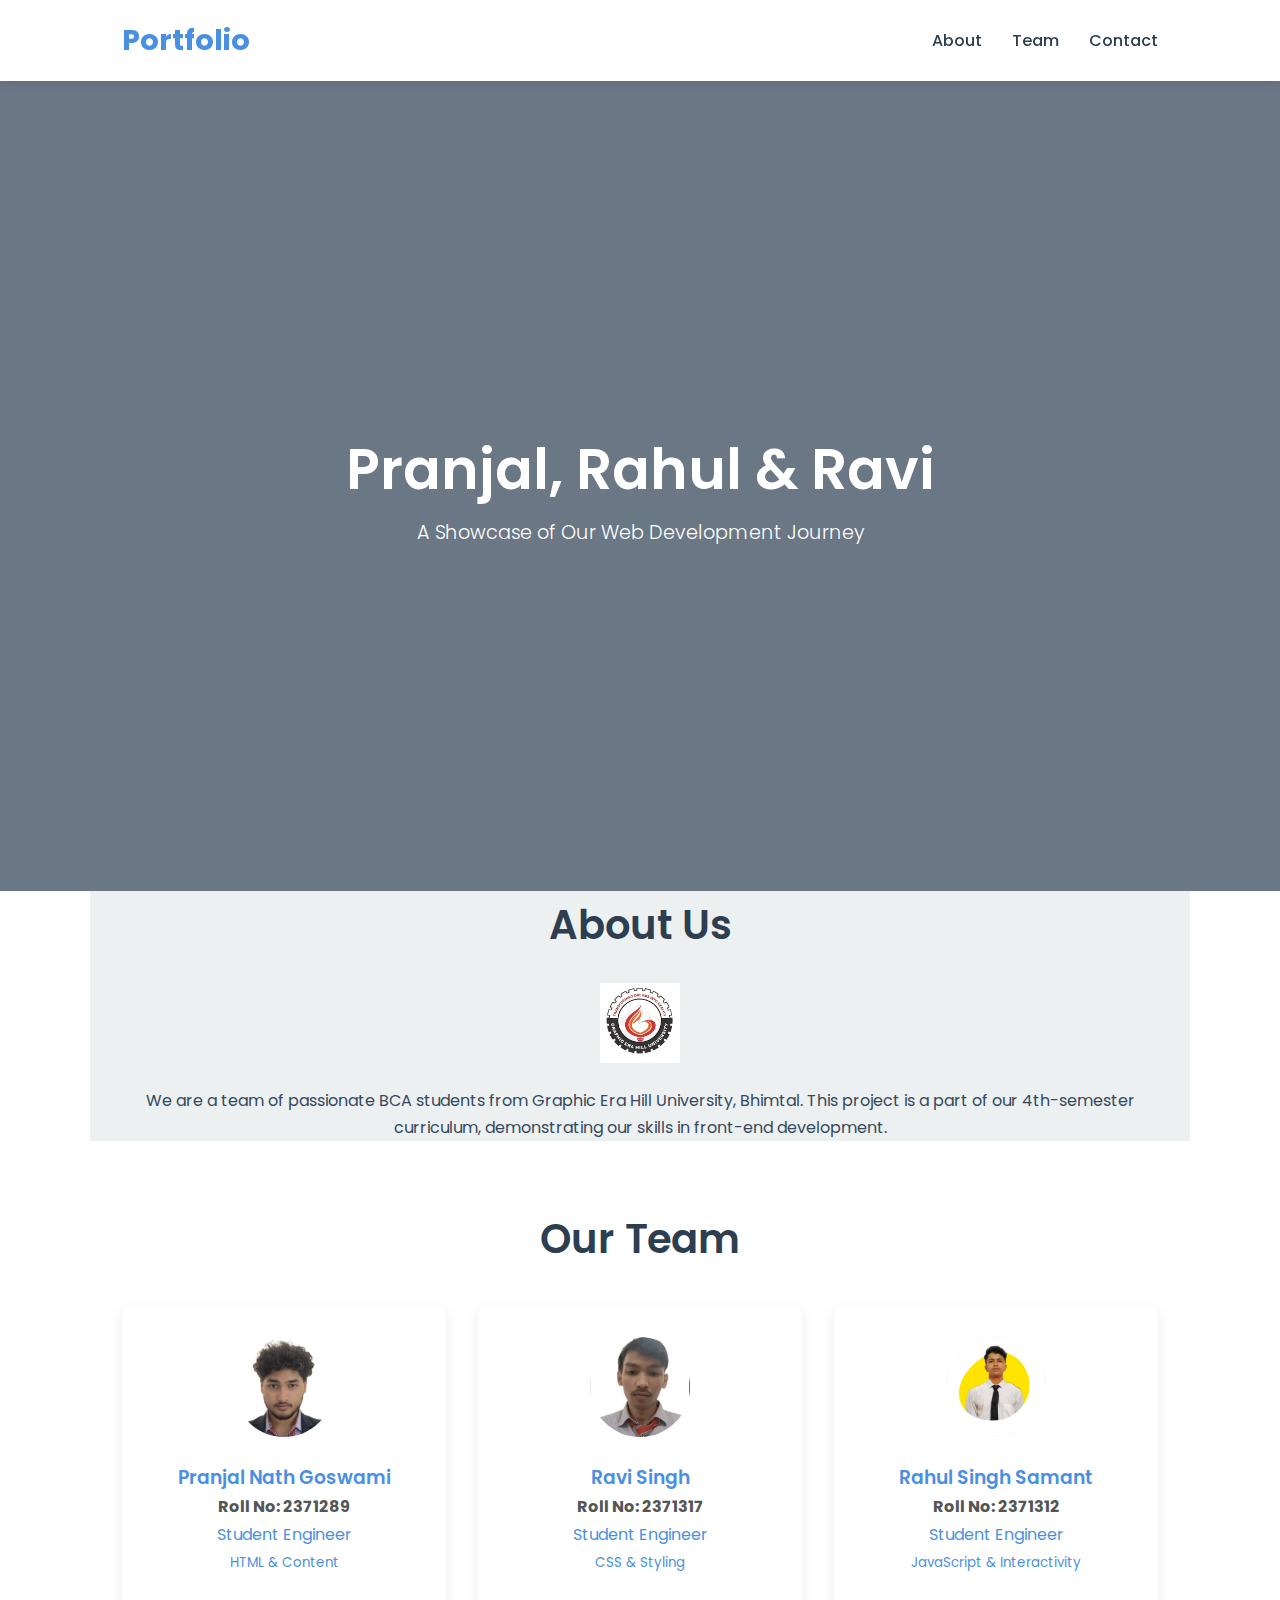
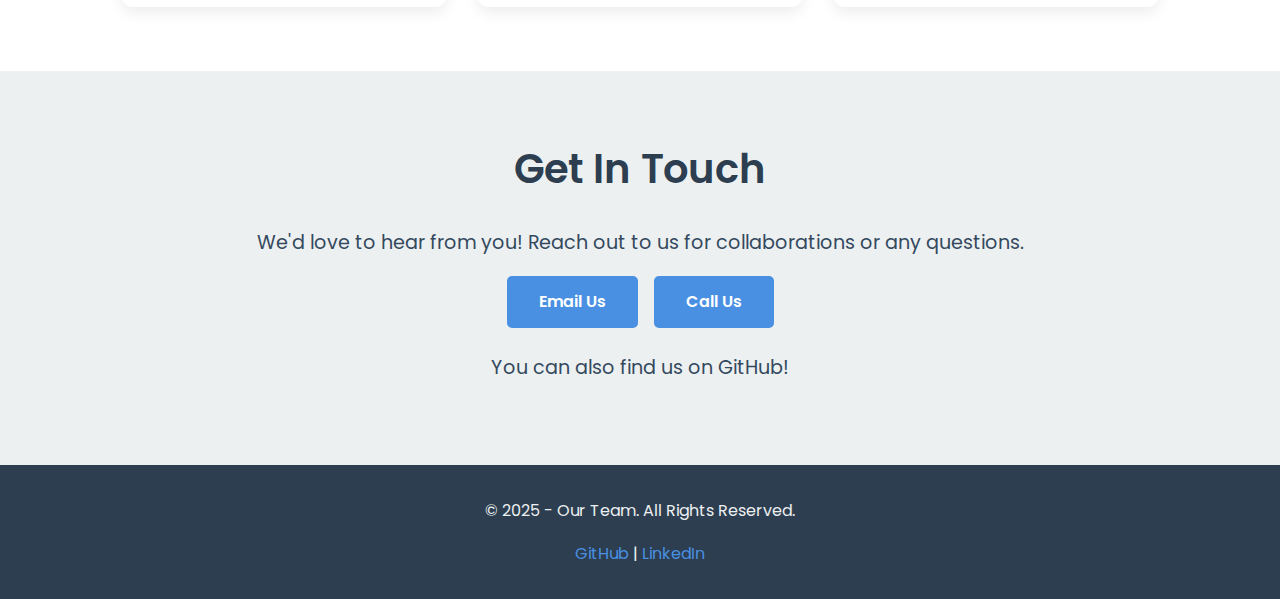
<file: index.html>
<!DOCTYPE html>
<html lang="en">
<head>
    <meta charset="UTF-8">
    <meta name="viewport" content="width=device-width, initial-scale=1.0">
    <title>Personal Portfolio Website</title>
    <link rel="preconnect" href="https://fonts.googleapis.com">
    <link rel="preconnect" href="https://fonts.gstatic.com" crossorigin>
    <link href="https://fonts.googleapis.com/css2?family=Poppins:wght@300;400;600;700&display=swap" rel="stylesheet">
    <link rel="stylesheet" href="style.css">
</head>
<body>

    <header>
        <nav class="container">
            <div class="logo">Portfolio</div>
            <ul>
                <li><a href="#about">About</a></li>
                <li><a href="#team">Team</a></li>
                <li><a href="#contact">Contact</a></li>
            </ul>
        </nav>
    </header>

    <main>
        <section id="hero">
            <h1>Pranjal, Rahul & Ravi</h1>
            <p>A Showcase of Our Web Development Journey</p>
        </section>

        <section id="about" class="container">
            <h2>About Us</h2>
            <a href="https://gehu.ac.in/bhimtal/" target="_blank" rel="noopener noreferrer">
                <img src="gehu logo.jpeg" alt="Graphic Era Hill University Logo" style="display: block; margin: 0 auto 1.5rem; height: 80px;">
            </a>
            <p style="text-align: center;">We are a team of passionate BCA students from Graphic Era Hill University, Bhimtal. This project is a part of our 4th-semester curriculum, demonstrating our skills in front-end development.</p>
        </section>

        <section id="team">
            <div class="container">
                <h2>Our Team</h2>
                <div class="grid-container">
                    <a href="pranjal.html" class="card-link">
                        <div class="card">
                            <img src="Pranjal Nath Goswami/new profile photo resized.jpg" alt="Pranjal Nath Goswami" style="width:100px; height:100px; border-radius:50%; object-fit:cover;">
                            <h3>Pranjal Nath Goswami</h3>
                            <p style="font-weight: bold; color: #555; margin: 0;">Roll No: 2371289</p>
                            <p>Student Engineer</p>
                            <p><small>HTML & Content</small></p>
                        </div>
                    </a>
                    <a href="ravi.html" class="card-link">
                        <div class="card">
                            <img src="Ravi Singh/ravi updated.jpg" alt="Ravi Singh" style="width:100px; height:100px; border-radius:50%; object-fit:cover;">
                            <h3>Ravi Singh</h3>
                            <p style="font-weight: bold; color: #555; margin: 0;">Roll No: 2371317</p>
                            <p>Student Engineer</p>
                            <p><small>CSS & Styling</small></p>
                        </div>
                    </a>
                    <a href="rahul.html" class="card-link">
                        <div class="card">
                            <img src="Rahul Singh Samant/rahul profile photo.jpg" alt="Rahul Singh Samant" style="width:100px; height:100px; border-radius:50%; object-fit:cover;">
                            <h3>Rahul Singh Samant</h3>
                            <p style="font-weight: bold; color: #555; margin: 0;">Roll No: 2371312</p>
                            <p>Student Engineer</p>
                            <p><small>JavaScript & Interactivity</small></p>
                        </div>
                    </a>
                </div>
            </div>
        </section>

        <section id="contact">
            <div class="container">
                <h2>Get In Touch</h2>
                <p>We'd love to hear from you! Reach out to us for collaborations or any questions.</p>
                <div class="contact-buttons" style="display: flex; justify-content: center; gap: 1rem;">
                    <a href="mailto:pranjalnathgoswami@gmail.com" class="btn">Email Us</a>
                    <a href="tel:+916395245393" class="btn">Call Us</a>
                </div>
                <p style="margin-top: 1.5rem;">You can also find us on GitHub!</p>
            </div>
        </section>
    </main>

    <footer>
        <div class="container">
            <p>&copy; 2025 - Our Team. All Rights Reserved.</p>
            <div class="footer-links" style="margin-top: 1rem;">
                <a href="https://github.com/PranjalNG" target="_blank">GitHub</a> |
                <a href="https://www.linkedin.com/in/pranjal-nath-goswami/" target="_blank">LinkedIn</a>
            </div>
        </div>
    </footer>

    <script src="script.js"></script>

    <style>
        .team-grid .card a {
            text-decoration: none;
            color: inherit;
            display: block;
        }
        .team-grid .card p {
            margin: 5px 0;
        }
    </style>
</body>
</html>
</file>
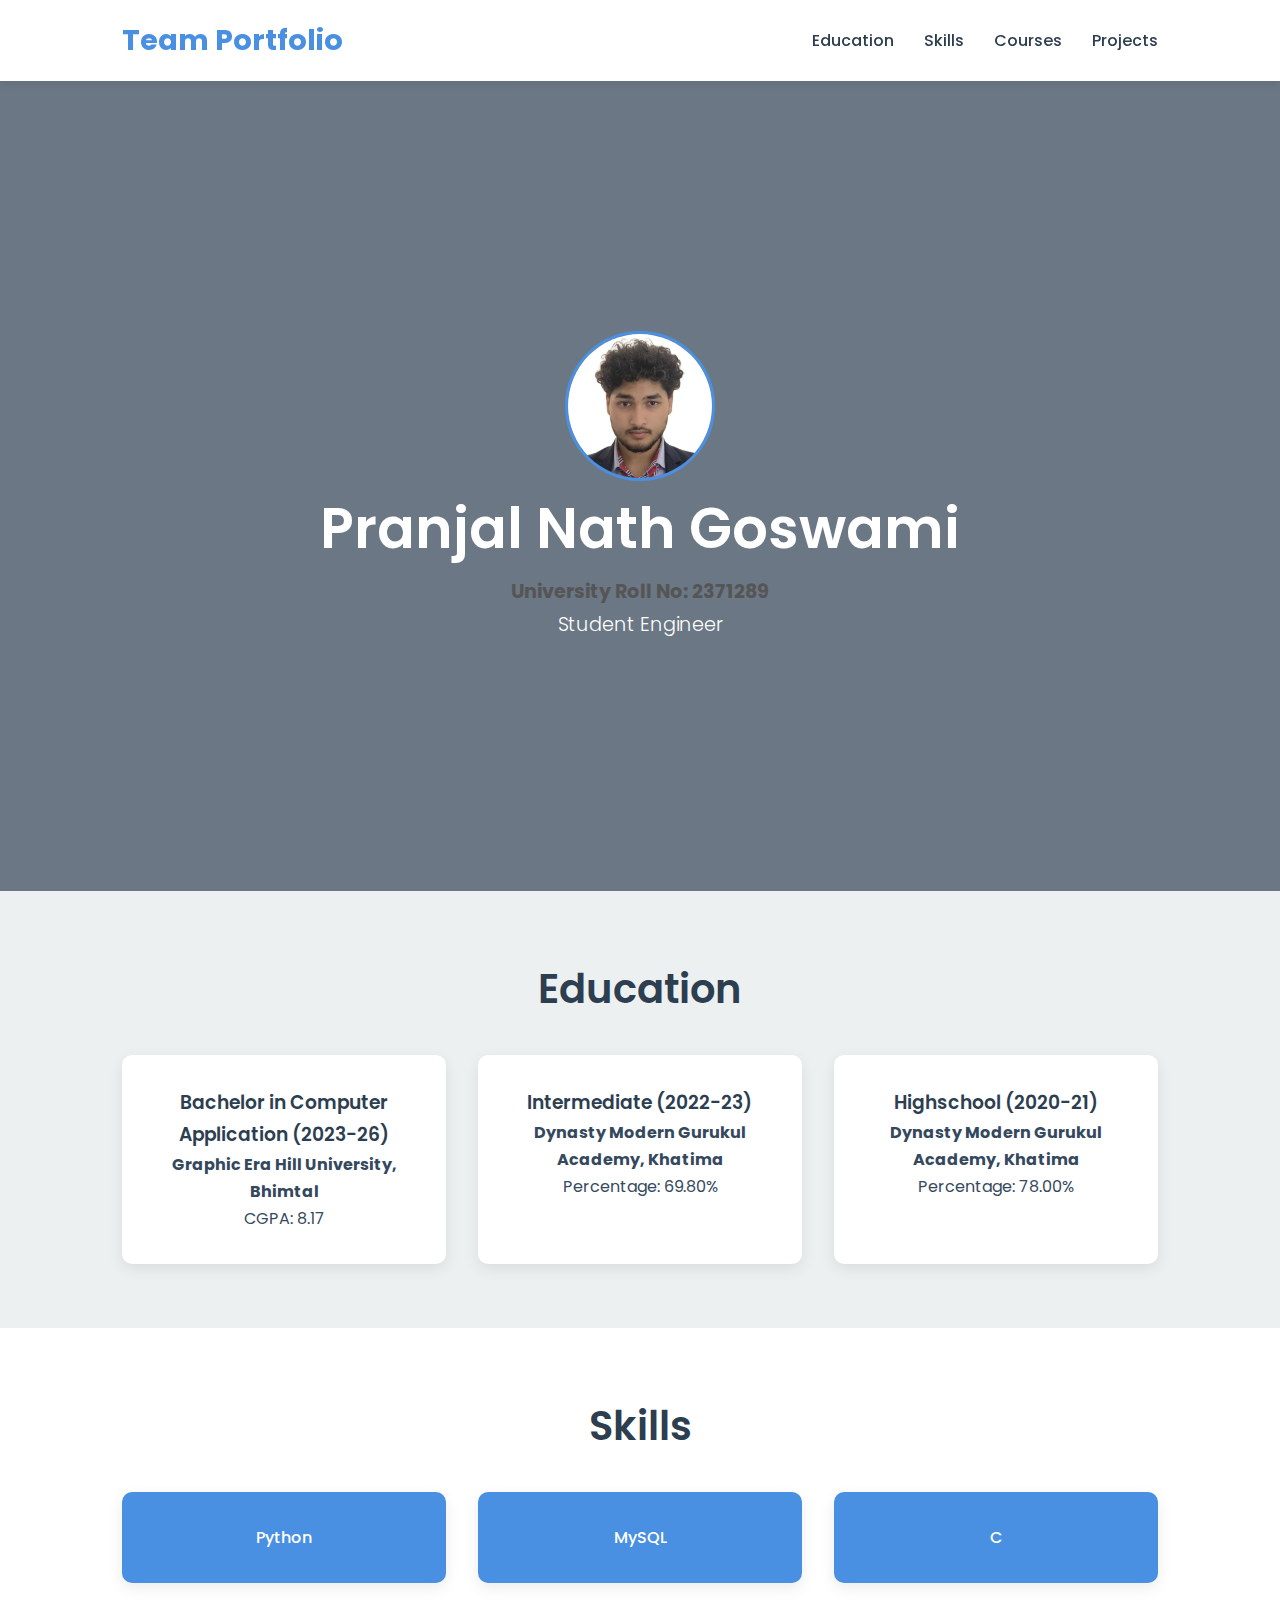
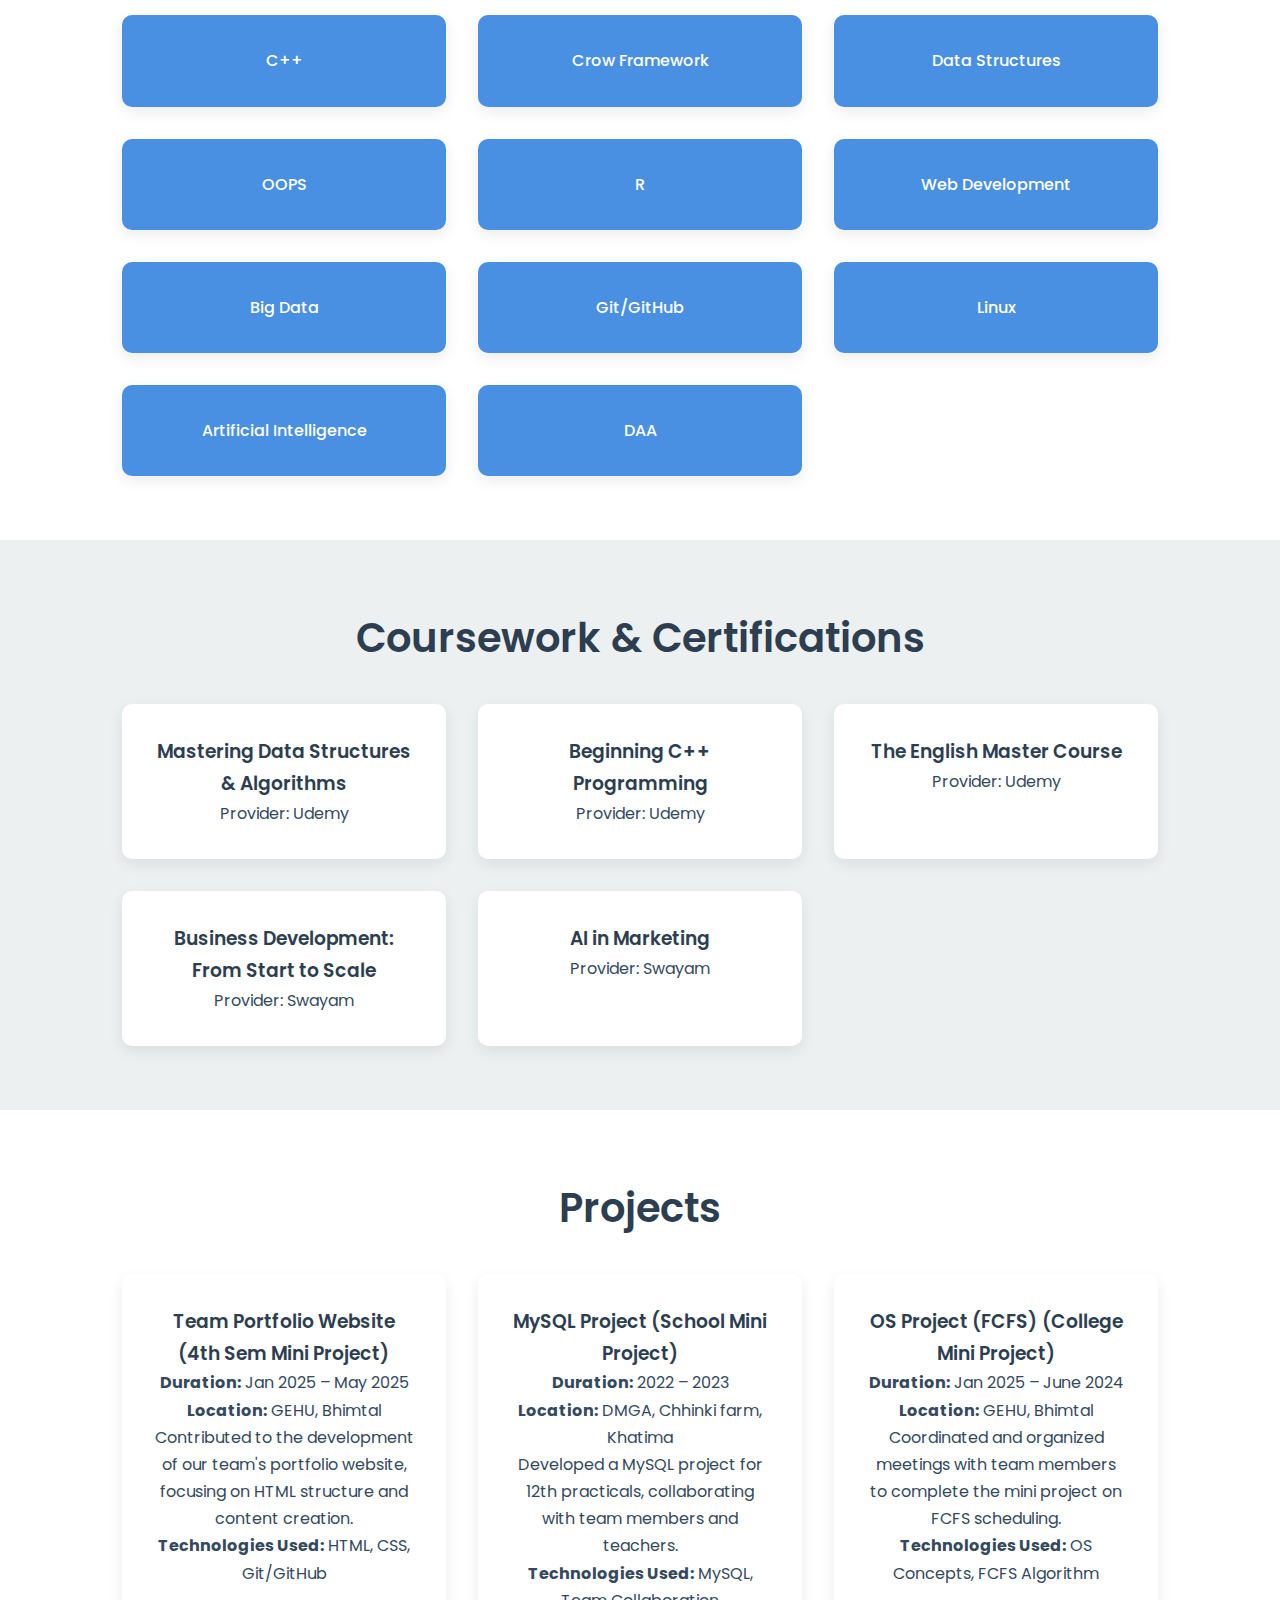
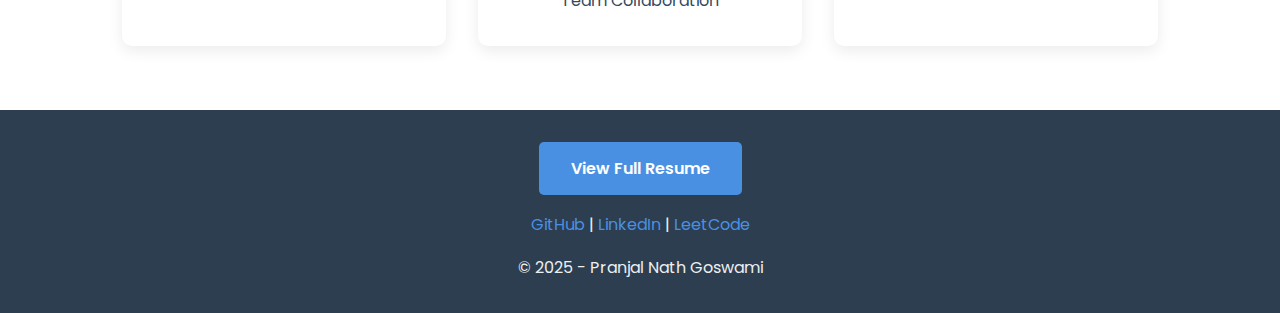
<file: pranjal.html>
<!DOCTYPE html>
<html lang="en">
<head>
    <meta charset="UTF-8">
    <meta name="viewport" content="width=device-width, initial-scale=1.0">
    <title>Pranjal Nath Goswami - Portfolio</title>
    <link rel="preconnect" href="https://fonts.googleapis.com">
    <link rel="preconnect" href="https://fonts.gstatic.com" crossorigin>
    <link href="https://fonts.googleapis.com/css2?family=Poppins:wght@300;400;600;700&display=swap" rel="stylesheet">
    <link rel="stylesheet" href="style.css">
</head>
<body>

    <header>
        <nav class="container">
            <div class="logo"><a href="index.html" style="color: var(--primary-color);">Team Portfolio</a></div>
            <ul>
                <li><a href="#education">Education</a></li>
                <li><a href="#skills">Skills</a></li>
                <li><a href="#courses">Courses</a></li>
                <li><a href="#projects">Projects</a></li>
            </ul>
        </nav>
    </header>

    <main>
        <section id="hero" style="text-align: center; padding: 50px 0;">
            <img src="Pranjal Nath Goswami/new profile photo resized.jpg" alt="Pranjal Nath Goswami" class="profile-photo" style="width: 150px; height: 150px; border-radius: 50%; object-fit: cover; border: 3px solid var(--primary-color);">
            <h1>Pranjal Nath Goswami</h1>
            <p style="font-weight: bold; color: #555;">University Roll No: 2371289</p>
            <p>Student Engineer</p>
        </section>

        <section id="education">
            <div class="container">
                <h2>Education</h2>
                <div class="grid-container">
                    <div class="card">
                        <h3>Bachelor in Computer Application (2023-26)</h3>
                        <p><strong>Graphic Era Hill University, Bhimtal</strong></p>
                        <p>CGPA: 8.17</p>
                    </div>
                    <div class="card">
                        <h3>Intermediate (2022-23)</h3>
                        <p><strong>Dynasty Modern Gurukul Academy, Khatima</strong></p>
                        <p>Percentage: 69.80%</p>
                    </div>
                    <div class="card">
                        <h3>Highschool (2020-21)</h3>
                        <p><strong>Dynasty Modern Gurukul Academy, Khatima</strong></p>
                        <p>Percentage: 78.00%</p>
                    </div>
                </div>
            </div>
        </section>

        <section id="skills">
            <div class="container">
                <h2>Skills</h2>
                <div class="grid-container">
                    <a href="https://www.python.org/" target="_blank" class="card-link"><div class="card">Python</div></a>
                    <a href="https://www.mysql.com/" target="_blank" class="card-link"><div class="card">MySQL</div></a>
                    <a href="https://en.wikipedia.org/wiki/C_(programming_language)" target="_blank" class="card-link"><div class="card">C</div></a>
                    <a href="https://isocpp.org/" target="_blank" class="card-link"><div class="card">C++</div></a>
                    <a href="https://crowcpp.org/" target="_blank" class="card-link"><div class="card">Crow Framework</div></a>
                    <a href="https://en.wikipedia.org/wiki/Data_structure" target="_blank" class="card-link"><div class="card">Data Structures</div></a>
                    <a href="https://en.wikipedia.org/wiki/Object-oriented_programming" target="_blank" class="card-link"><div class="card">OOPS</div></a>
                    <a href="https://www.r-project.org/" target="_blank" class="card-link"><div class="card">R</div></a>
                    <a href="https://developer.mozilla.org/en-US/docs/Web" target="_blank" class="card-link"><div class="card">Web Development</div></a>
                    <a href="https://en.wikipedia.org/wiki/Big_data" target="_blank" class="card-link"><div class="card">Big Data</div></a>
                    <a href="https://github.com/" target="_blank" class="card-link"><div class="card">Git/GitHub</div></a>
                    <a href="https://www.linux.org/" target="_blank" class="card-link"><div class="card">Linux</div></a>
                    <a href="https://en.wikipedia.org/wiki/Artificial_intelligence" target="_blank" class="card-link"><div class="card">Artificial Intelligence</div></a>
                    <a href="https://en.wikipedia.org/wiki/Analysis_of_algorithms" target="_blank" class="card-link"><div class="card">DAA</div></a>
                </div>
            </div>
        </section>

        <section id="courses">
            <div class="container">
                <h2>Coursework & Certifications</h2>
                <div class="grid-container">
                    <div class="card">
                        <h3>Mastering Data Structures & Algorithms</h3>
                        <p>Provider: Udemy</p>
                    </div>
                    <div class="card">
                        <h3>Beginning C++ Programming</h3>
                        <p>Provider: Udemy</p>
                    </div>
                    <div class="card">
                        <h3>The English Master Course</h3>
                        <p>Provider: Udemy</p>
                    </div>
                     <div class="card">
                        <h3>Business Development: From Start to Scale</h3>
                        <p>Provider: Swayam</p>
                    </div>
                     <div class="card">
                        <h3>AI in Marketing</h3>
                        <p>Provider: Swayam</p>
                    </div>
                </div>
            </div>
        </section>

        <section id="projects">
            <div class="container">
                <h2>Projects</h2>
                <div class="grid-container">
                    <div class="card">
                        <h3>Team Portfolio Website (4th Sem Mini Project)</h3>
                        <p><strong>Duration:</strong> Jan 2025 – May 2025<br><strong>Location:</strong> GEHU, Bhimtal</p>
                        <p>Contributed to the development of our team's portfolio website, focusing on HTML structure and content creation.</p>
                        <p><strong>Technologies Used:</strong> HTML, CSS, Git/GitHub</p>
                    </div>
                    <div class="card">
                        <h3>MySQL Project (School Mini Project)</h3>
                        <p><strong>Duration:</strong> 2022 – 2023<br><strong>Location:</strong> DMGA, Chhinki farm, Khatima</p>
                        <p>Developed a MySQL project for 12th practicals, collaborating with team members and teachers.</p>
                        <p><strong>Technologies Used:</strong> MySQL, Team Collaboration</p>
                    </div>
                    <div class="card">
                        <h3>OS Project (FCFS) (College Mini Project)</h3>
                        <p><strong>Duration:</strong> Jan 2025 – June 2024<br><strong>Location:</strong> GEHU, Bhimtal</p>
                        <p>Coordinated and organized meetings with team members to complete the mini project on FCFS scheduling.</p>
                        <p><strong>Technologies Used:</strong> OS Concepts, FCFS Algorithm</p>
                    </div>
                </div>
            </div>
        </section>

    </main>

    <footer>
        <div class="container">
             <p>
                <a href="Pranjal Nath Goswami/Updated resume till 19 may 2025.pdf" target="_blank" class="btn">View Full Resume</a>
            </p>
            <div class="footer-links" style="margin-top: 1rem;">
                 <a href="https://github.com/PranjalNG" target="_blank">GitHub</a> |
                 <a href="https://www.linkedin.com/in/pranjal-nath-goswami/" target="_blank">LinkedIn</a> |
                 <a href="https://leetcode.com/u/Pranjal_Nath_Goswami/" target="_blank">LeetCode</a>
            </div>
             <p style="margin-top: 1rem;">&copy; 2025 - Pranjal Nath Goswami</p>
        </div>
    </footer>

    <script src="script.js"></script>
</body>
</html>
</file>
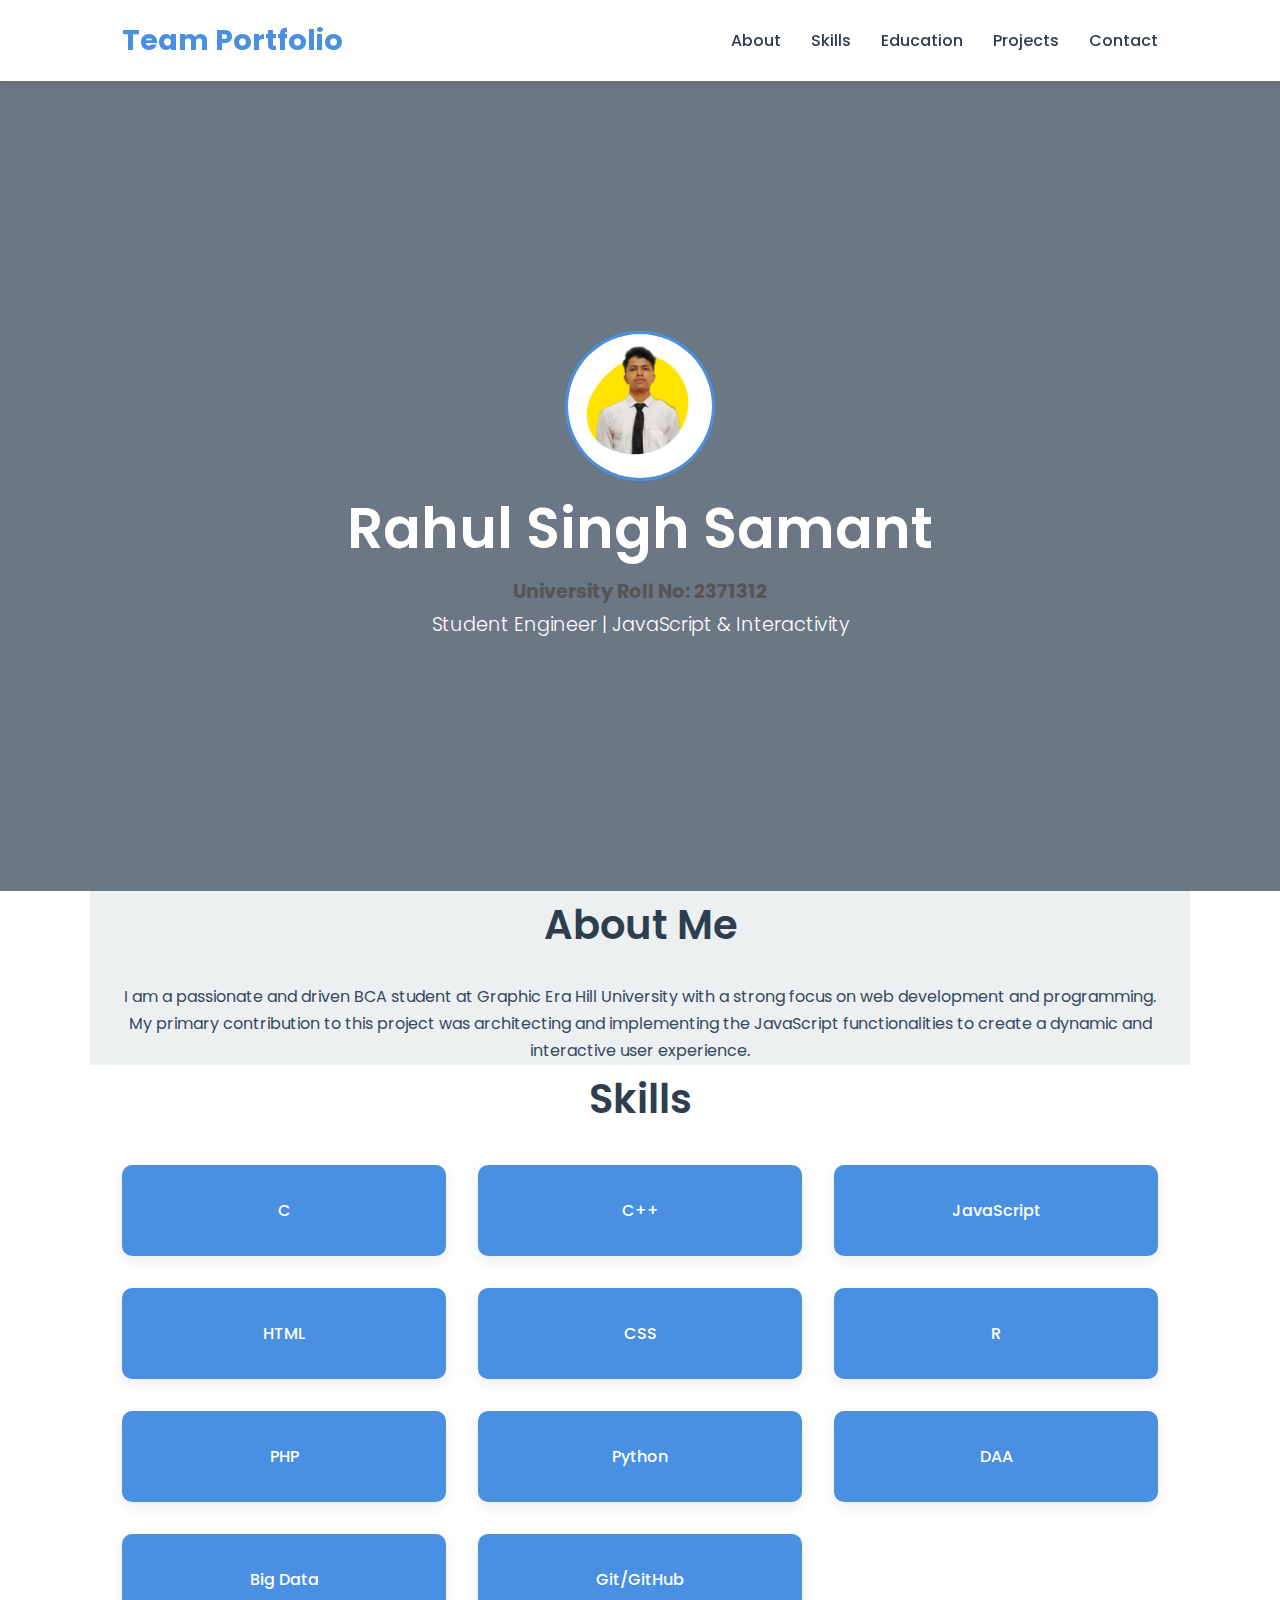
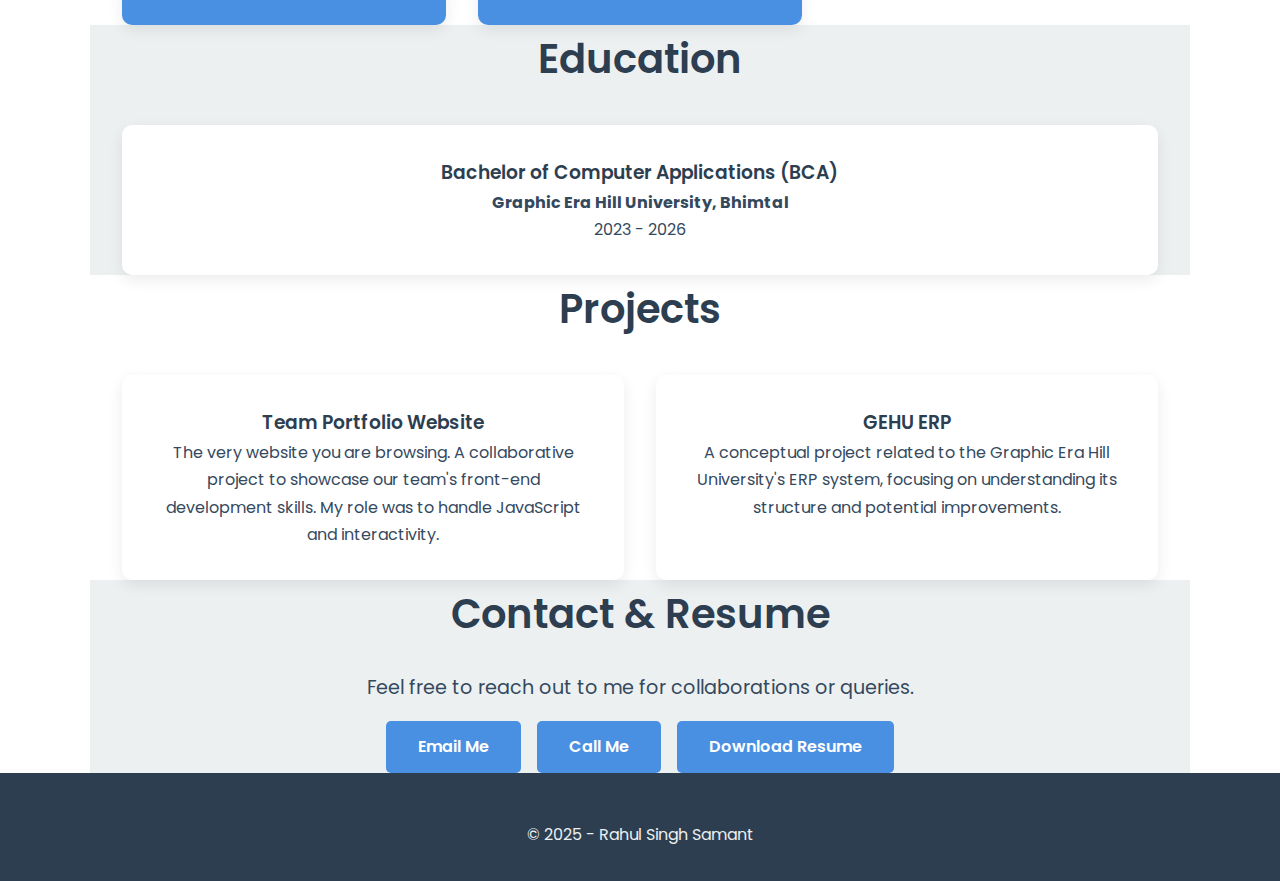
<file: rahul.html>
<!DOCTYPE html>
<html lang="en">
<head>
    <meta charset="UTF-8">
    <meta name="viewport" content="width=device-width, initial-scale=1.0">
    <title>Rahul Singh Samant - Portfolio</title>
    <link rel="preconnect" href="https://fonts.googleapis.com">
    <link rel="preconnect" href="https://fonts.gstatic.com" crossorigin>
    <link href="https://fonts.googleapis.com/css2?family=Poppins:wght@300;400;600;700&display=swap" rel="stylesheet">
    <link rel="stylesheet" href="style.css">
</head>
<body>

    <header>
        <nav class="container">
            <div class="logo"><a href="index.html" style="color: var(--primary-color);">Team Portfolio</a></div>
            <ul>
                <li><a href="#about">About</a></li>
                <li><a href="#skills">Skills</a></li>
                <li><a href="#education">Education</a></li>
                <li><a href="#projects">Projects</a></li>
                <li><a href="#contact">Contact</a></li>
            </ul>
        </nav>
    </header>

    <main>
        <section id="hero" style="text-align: center; padding: 50px 0;">
             <img src="Rahul Singh Samant/rahul profile photo.jpg" alt="Rahul Singh Samant" class="profile-photo" style="width: 150px; height: 150px; border-radius: 50%; object-fit: cover; border: 3px solid var(--primary-color);">
            <h1>Rahul Singh Samant</h1>
            <p style="font-weight: bold; color: #555;">University Roll No: 2371312</p>
            <p>Student Engineer | JavaScript & Interactivity</p>
        </section>

        <section id="about" class="container">
            <h2>About Me</h2>
            <p style="text-align: center;">I am a passionate and driven BCA student at Graphic Era Hill University with a strong focus on web development and programming. My primary contribution to this project was architecting and implementing the JavaScript functionalities to create a dynamic and interactive user experience.</p>
        </section>

        <section id="skills" class="container">
            <h2>Skills</h2>
            <div class="grid-container">
                <div class="card">C</div>
                <div class="card">C++</div>
                <div class="card">JavaScript</div>
                <div class="card">HTML</div>
                <div class="card">CSS</div>
                <div class="card">R</div>
                <div class="card">PHP</div>
                <div class="card">Python</div>
                <div class="card">DAA</div>
                <div class="card">Big Data</div>
                <div class="card">Git/GitHub</div>
            </div>
        </section>

        <section id="education" class="container">
            <h2>Education</h2>
            <div class="grid-container">
                <div class="card">
                    <h3>Bachelor of Computer Applications (BCA)</h3>
                    <p><strong>Graphic Era Hill University, Bhimtal</strong></p>
                    <p>2023 - 2026</p>
                </div>
            </div>
        </section>

        <section id="projects" class="container">
            <h2>Projects</h2>
            <div class="grid-container">
                <div class="card">
                    <h3>Team Portfolio Website</h3>
                    <p>The very website you are browsing. A collaborative project to showcase our team's front-end development skills. My role was to handle JavaScript and interactivity.</p>
                </div>
                <div class="card">
                    <h3>GEHU ERP</h3>
                    <p>A conceptual project related to the Graphic Era Hill University's ERP system, focusing on understanding its structure and potential improvements.</p>
                </div>
            </div>
        </section>

        <section id="contact" class="container">
            <h2>Contact & Resume</h2>
            <p style="text-align: center;">Feel free to reach out to me for collaborations or queries.</p>
            <div class="contact-buttons" style="display: flex; justify-content: center; gap: 1rem; margin-top: 1rem;">
                <a href="mailto:rahulsmant299@gmail.com" class="btn">Email Me</a>
                <a href="tel:+917817951401" class="btn">Call Me</a>
                <a href="Rahul Singh Samant/rahul resume.jpg" class="btn" download>Download Resume</a>
            </div>
        </section>

    </main>

    <footer>
        <div class="container">
             <p style="margin-top: 1rem;">&copy; 2025 - Rahul Singh Samant</p>
        </div>
    </footer>

    <script src="script.js"></script>
</body>
</html>
</file>
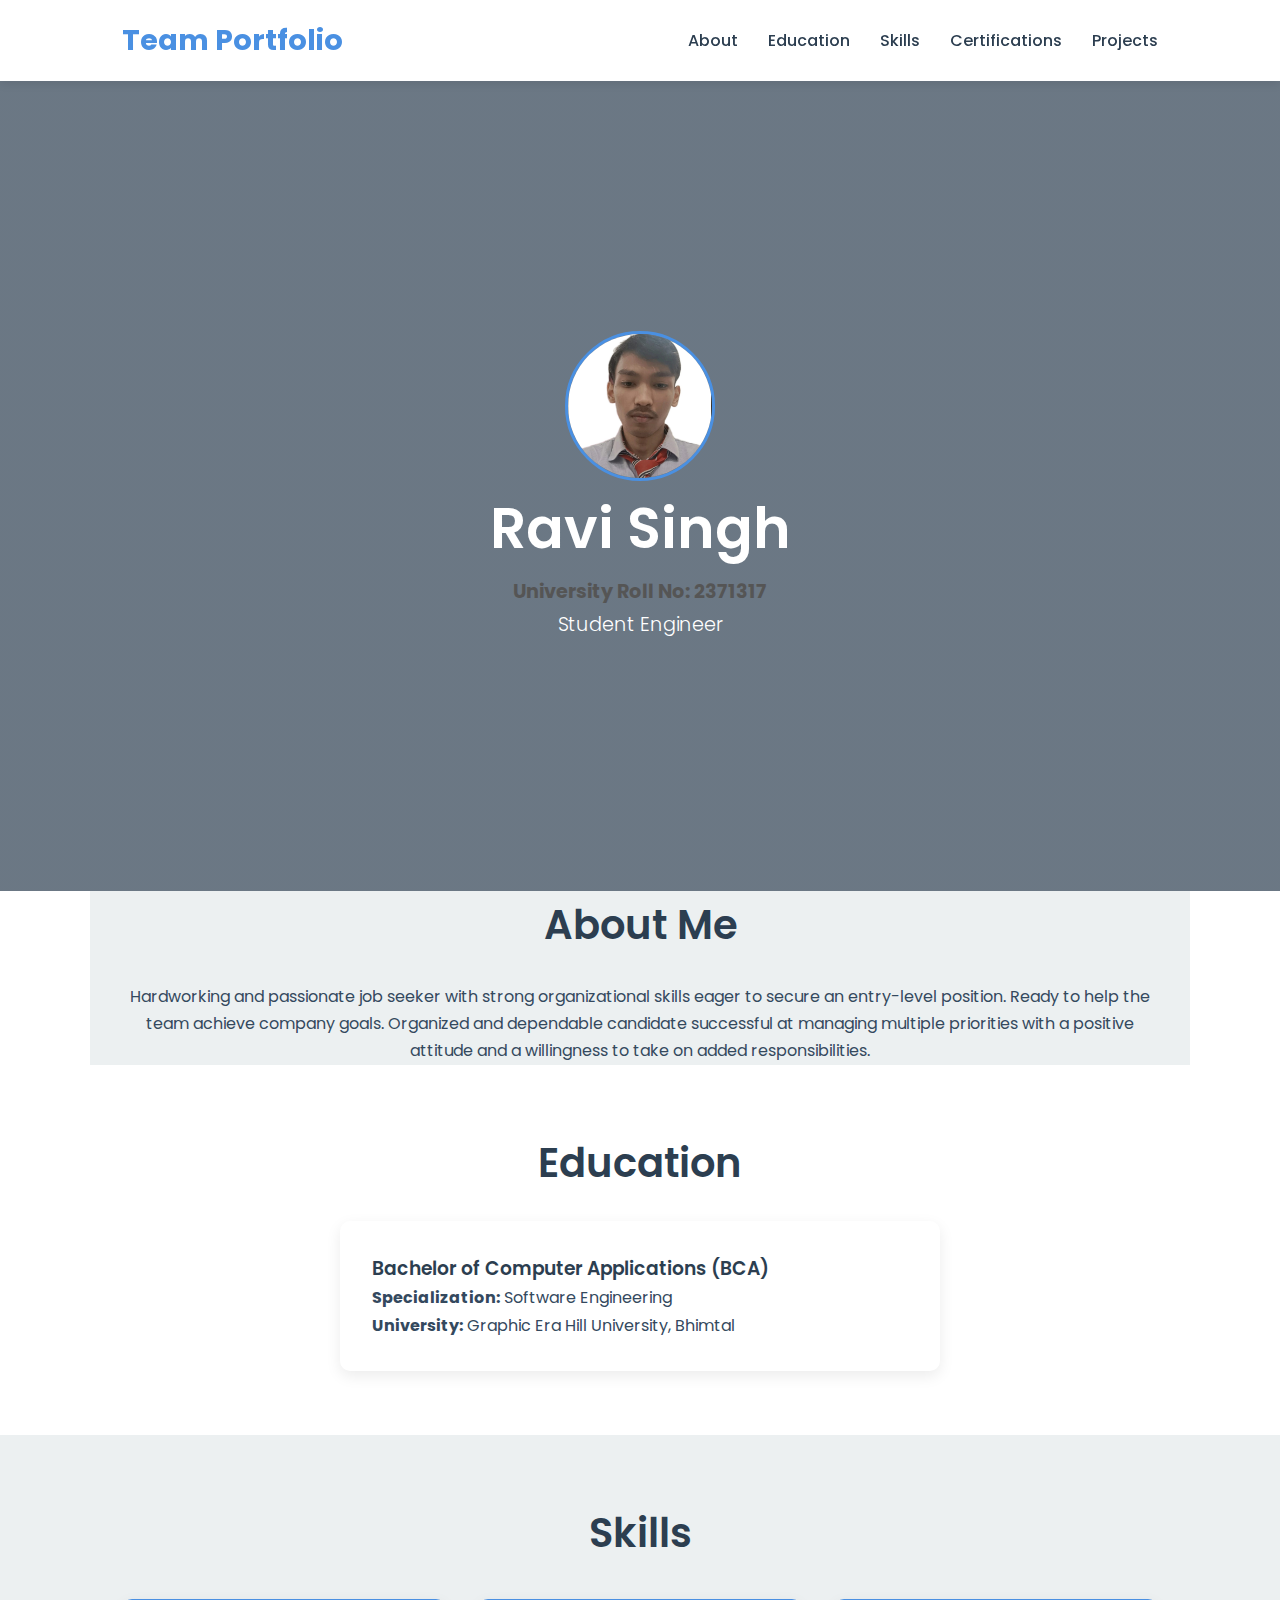
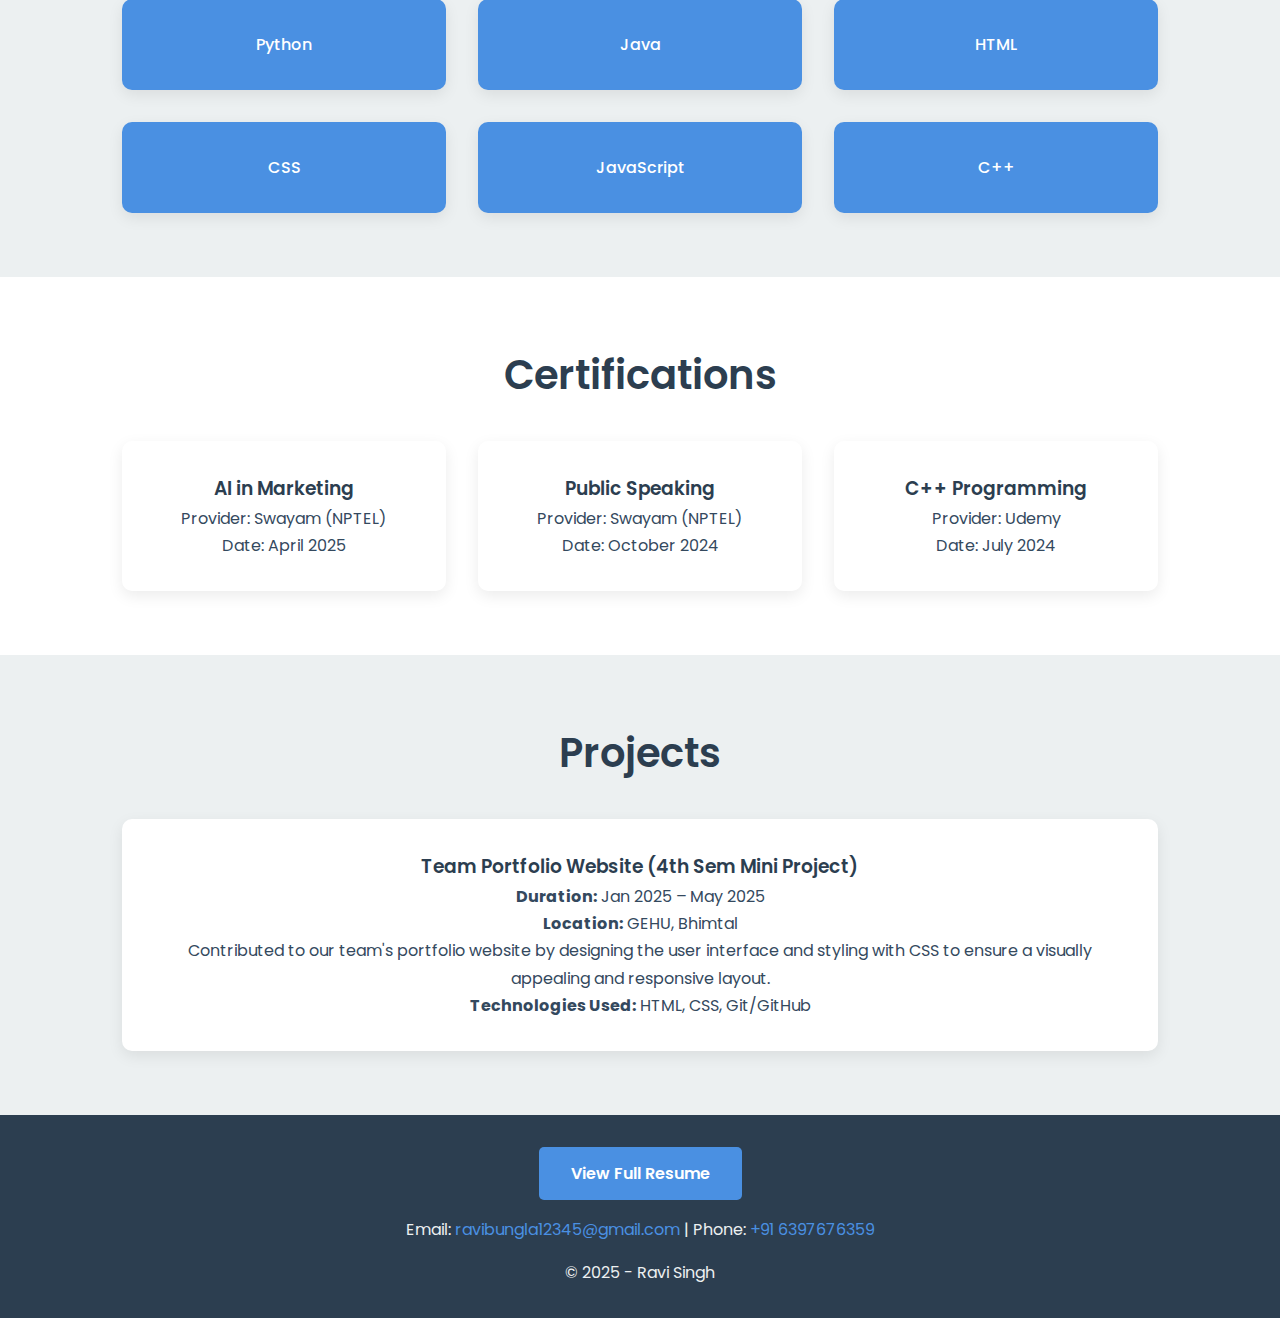
<file: ravi.html>
<!DOCTYPE html>
<html lang="en">
<head>
    <meta charset="UTF-8">
    <meta name="viewport" content="width=device-width, initial-scale=1.0">
    <title>Ravi Singh - Portfolio</title>
    <link rel="preconnect" href="https://fonts.googleapis.com">
    <link rel="preconnect" href="https://fonts.gstatic.com" crossorigin>
    <link href="https://fonts.googleapis.com/css2?family=Poppins:wght@300;400;600;700&display=swap" rel="stylesheet">
    <link rel="stylesheet" href="style.css">
</head>
<body>

    <header>
        <nav class="container">
            <div class="logo"><a href="index.html" style="color: var(--primary-color);">Team Portfolio</a></div>
            <ul>
                <li><a href="#about">About</a></li>
                <li><a href="#education">Education</a></li>
                <li><a href="#skills">Skills</a></li>
                <li><a href="#certifications">Certifications</a></li>
                <li><a href="#projects">Projects</a></li>
            </ul>
        </nav>
    </header>

    <main>
        <section id="hero" style="text-align: center; padding: 50px 0;">
            <img src="Ravi Singh/ravi updated.jpg" alt="Ravi Singh" class="profile-photo" style="width: 150px; height: 150px; border-radius: 50%; object-fit: cover; border: 3px solid var(--primary-color);">
            <h1>Ravi Singh</h1>
            <p style="font-weight: bold; color: #555;">University Roll No: 2371317</p>
            <p>Student Engineer</p>
        </section>

        <section id="about" class="container">
            <h2>About Me</h2>
            <p style="text-align: center;">Hardworking and passionate job seeker with strong organizational skills eager to secure an entry-level position. Ready to help the team achieve company goals. Organized and dependable candidate successful at managing multiple priorities with a positive attitude and a willingness to take on added responsibilities.</p>
        </section>

        <section id="education">
            <div class="container">
                <h2>Education</h2>
                <div class="card" style="max-width: 600px; margin: auto; text-align: left;">
                    <h3>Bachelor of Computer Applications (BCA)</h3>
                    <p><strong>Specialization:</strong> Software Engineering</p>
                    <p><strong>University:</strong> Graphic Era Hill University, Bhimtal</p>
                </div>
            </div>
        </section>

        <section id="skills">
            <div class="container">
                <h2>Skills</h2>
                <div class="grid-container">
                    <a href="https://www.python.org/" target="_blank" class="card-link"><div class="card">Python</div></a>
                    <a href="https://www.java.com/en/" target="_blank" class="card-link"><div class="card">Java</div></a>
                    <a href="https://developer.mozilla.org/en-US/docs/Web/HTML" target="_blank" class="card-link"><div class="card">HTML</div></a>
                    <a href="https://developer.mozilla.org/en-US/docs/Web/CSS" target="_blank" class="card-link"><div class="card">CSS</div></a>
                    <a href="https://developer.mozilla.org/en-US/docs/Web/JavaScript" target="_blank" class="card-link"><div class="card">JavaScript</div></a>
                    <a href="https://isocpp.org/" target="_blank" class="card-link"><div class="card">C++</div></a>
                </div>
            </div>
        </section>

        <section id="certifications">
            <div class="container">
                <h2>Certifications</h2>
                <div class="grid-container">
                    <div class="card">
                        <h3>AI in Marketing</h3>
                        <p>Provider: Swayam (NPTEL)</p>
                        <p>Date: April 2025</p>
                    </div>
                    <div class="card">
                        <h3>Public Speaking</h3>
                        <p>Provider: Swayam (NPTEL)</p>
                        <p>Date: October 2024</p>
                    </div>
                    <div class="card">
                        <h3>C++ Programming</h3>
                        <p>Provider: Udemy</p>
                        <p>Date: July 2024</p>
                    </div>
                </div>
            </div>
        </section>

        <section id="projects">
            <div class="container">
                <h2>Projects</h2>
                <div class="grid-container">
                    <div class="card">
                        <h3>Team Portfolio Website (4th Sem Mini Project)</h3>
                        <p><strong>Duration:</strong> Jan 2025 – May 2025<br><strong>Location:</strong> GEHU, Bhimtal</p>
                        <p>Contributed to our team's portfolio website by designing the user interface and styling with CSS to ensure a visually appealing and responsive layout.</p>
                        <p><strong>Technologies Used:</strong> HTML, CSS, Git/GitHub</p>
                    </div>
                </div>
            </div>
        </section>

    </main>

    <footer>
        <div class="container">
            <p>
                <a href="Ravi Singh/Resume_Ravi.pdf" target="_blank" class="btn">View Full Resume</a>
            </p>
             <p style="margin-top: 1rem;">
                Email: <a href="mailto:ravibungla12345@gmail.com">ravibungla12345@gmail.com</a> | Phone: <a href="tel:+916397676359">+91 6397676359</a>
            </p>
             <p style="margin-top: 1rem;">&copy; 2025 - Ravi Singh</p>
        </div>
    </footer>

    <script src="script.js"></script>
</body>
</html>
</file>
<file: style.css>
/* --- VARIABLES --- */
:root {
    --primary-color: #4a90e2; /* A nice blue */
    --secondary-color: #50e3c2; /* A vibrant teal/mint */
    --dark-color: #2c3e50; /* A deep, modern charcoal */
    --light-color: #ecf0f1; /* A light, clean grey */
    --text-color: #34495e; /* A softer, readable dark grey */
    --white-color: #ffffff;
}

/* --- BASIC RESET & TYPOGRAPHY --- */
* {
    margin: 0;
    padding: 0;
    box-sizing: border-box;
}

html {
    scroll-behavior: smooth;
}

body {
    font-family: 'Poppins', sans-serif;
    line-height: 1.7;
    background-color: var(--white-color);
    color: var(--text-color);
}

h1, h2, h3 {
    font-weight: 600;
    color: var(--dark-color);
}

h2 {
    font-size: 2.5rem;
    margin-bottom: 1.5rem;
    text-align: center;
}

a {
    text-decoration: none;
    color: var(--primary-color);
    transition: color 0.3s ease;
}

a:hover {
    color: var(--secondary-color);
}

.container {
    max-width: 1100px;
    margin: auto;
    padding: 0 2rem;
}

/* --- HEADER & NAVIGATION --- */
header {
    background: var(--white-color);
    padding: 1rem 0;
    position: sticky;
    top: 0;
    z-index: 100;
    box-shadow: 0 2px 10px rgba(0, 0, 0, 0.1);
}

nav {
    display: flex;
    justify-content: space-between;
    align-items: center;
}

nav .logo {
    font-size: 1.8rem;
    font-weight: 700;
    color: var(--primary-color);
}

nav ul {
    display: flex;
    list-style: none;
}

nav ul li {
    margin-left: 30px;
}

nav ul li a {
    color: var(--dark-color);
    font-weight: 500;
    padding-bottom: 5px;
    border-bottom: 2px solid transparent;
    transition: all 0.3s ease;
}

nav ul li a:hover {
    color: var(--primary-color);
    border-bottom: 2px solid var(--primary-color);
}

/* --- SECTIONS --- */
section {
    padding: 4rem 0;
}

section:nth-child(even) {
    background-color: var(--light-color);
}

#hero {
    background: linear-gradient(rgba(44, 62, 80, 0.7), rgba(44, 62, 80, 0.7)), url('https://via.placeholder.com/1500x800') center center/cover;
    color: var(--white-color);
    height: 90vh;
    display: flex;
    flex-direction: column;
    justify-content: center;
    align-items: center;
    text-align: center;
    border: none;
}

#hero h1 {
    font-size: 3.5rem;
    color: var(--white-color);
}

#hero p {
    font-size: 1.2rem;
    font-weight: 300;
}

/* --- CARDS (Skills, Projects, Team) --- */
.grid-container {
    display: grid;
    grid-template-columns: repeat(auto-fit, minmax(250px, 1fr));
    gap: 2rem;
    margin-top: 2rem;
}

.card {
    background: var(--white-color);
    padding: 2rem;
    border-radius: 10px;
    box-shadow: 0 5px 15px rgba(0,0,0,0.08);
    text-align: center;
    transition: transform 0.3s ease, box-shadow 0.3s ease;
}

.card:hover {
    transform: translateY(-10px);
    box-shadow: 0 15px 25px rgba(0,0,0,0.12);
}

#skills .card {
    background: var(--primary-color);
    color: var(--white-color);
    font-weight: 500;
}

#team .card h3 {
    margin-top: 1rem;
    color: var(--primary-color);
}

/* --- CONTACT --- */
#contact {
    text-align: center;
}

#contact p {
    font-size: 1.2rem;
    margin-bottom: 1rem;
}

.btn {
    display: inline-block;
    background: var(--primary-color);
    color: var(--white-color);
    padding: 0.8rem 2rem;
    border-radius: 5px;
    font-weight: 600;
    transition: background-color 0.3s ease;
}

.btn:hover {
    background: var(--secondary-color);
    color: var(--dark-color);
}

/* --- FOOTER --- */
footer {
    text-align: center;
    padding: 2rem;
    background: var(--dark-color);
    color: var(--light-color);
}
</file>
